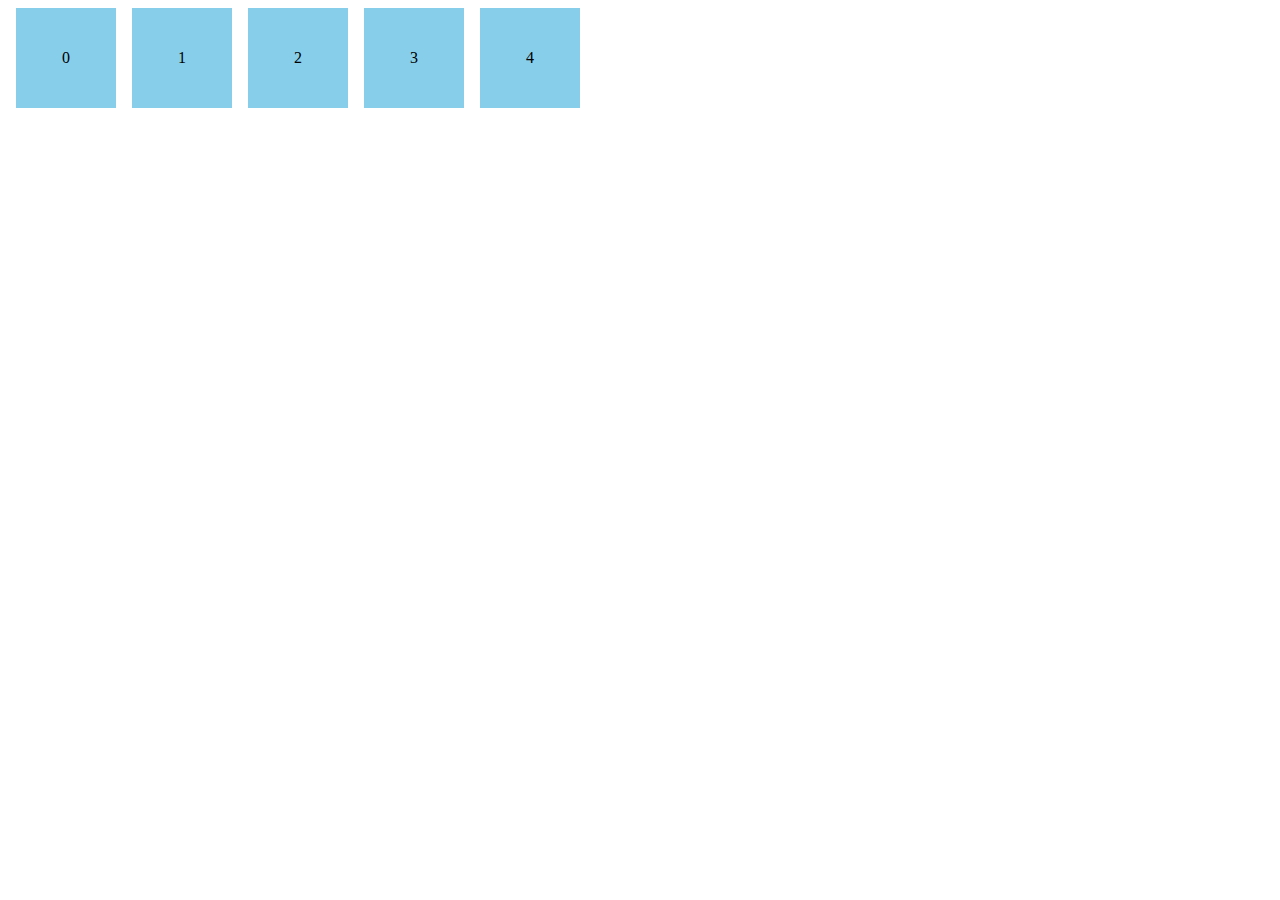
<file: index.html>
<!DOCTYPE html>
<html lang="ja">
<head>
  <META charaset="utf-8">
  <title>JavaScript Practice</title>
  <style>
    body {
      display: flex;
      flex-wrap: wrap;
    }
    .box {
      width: 100px;
      height: 100px;
      background-color: skyblue;
      cursor: pointer;
      transition: 0.8s ;
      margin: 0 8px 8px;
      text-align: center;
      line-height: 100px;
    }
    .win {
      background-color: pink;
      border-radius: 50%;
      transform: rotate(360deg);
    }
    .lose {
      transform: scale(0.9);
    }
  </style>


</head>
<body>


  <script>
    'use strict';

    const num = 5;
    const winner = Math.floor(Math.random() * num); //0-4

    for (let i = 0; i < num; i++ ) {
    const div = document.createElement('div');
    div.classList.add('box');
    div.textContent = i;

    div.addEventListener('click', () => {
      if (i === winner){
        div.textContent = 'Win!';
        div.classList.add('win')
      } else {
        div.textContent = 'lose!';
        div.classList.add('lose');
      }
    });

    document.body.appendChild(div);

    }
  </script>

</body>
</html>
</file>
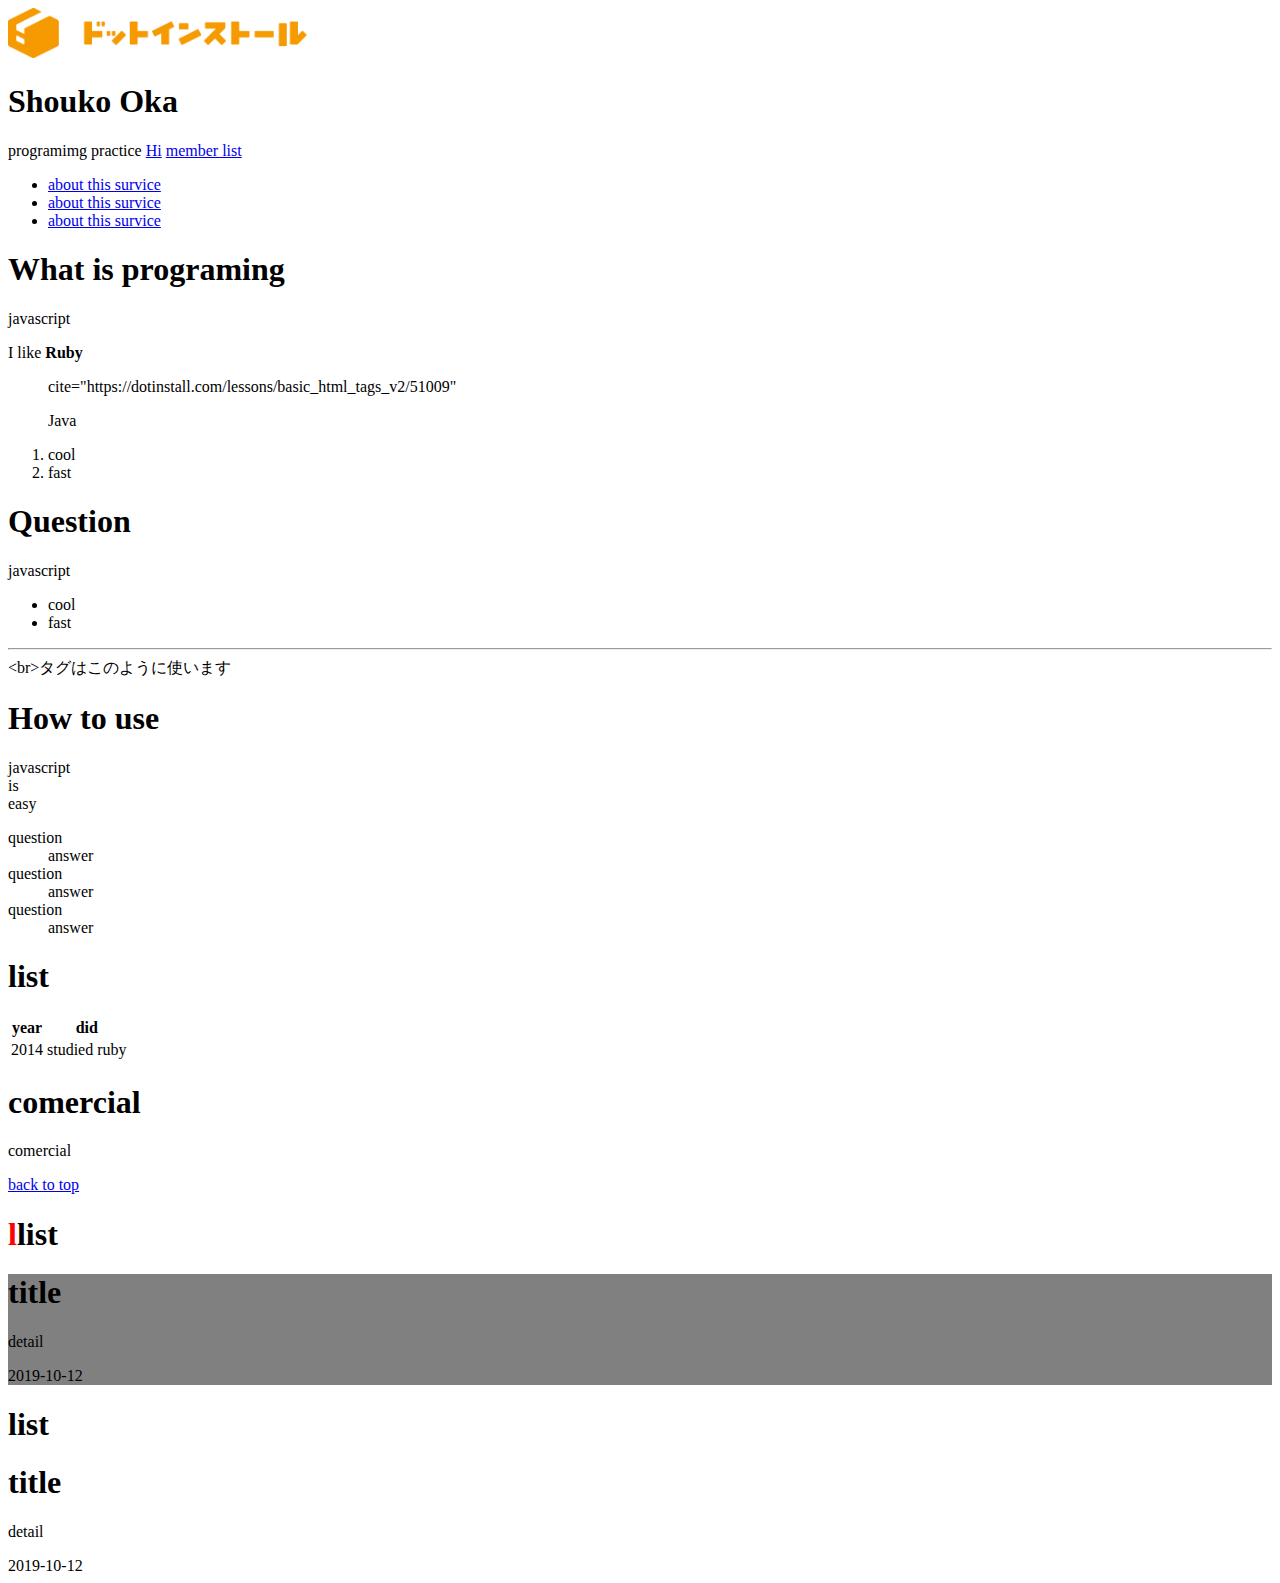
<file: MyHTML/index.html>
<!DOCTYPE html>
<html lang="en">
  <head>
    <meta charset="utf-8">
    <title>Shouko Oka</title>
    <meta name="description" content="programimg practice">
    <link rel="icon" href="favicon.ico">

  </head>
    <body>
      <header>
        <img src="img/logo.png" width="300" height="50" alt="Shouko Oka">
      </header>

      <main>

      <!-- memo -->
      <h1>Shouko Oka</h1>
      <p>programimg practice <a href="https://dotinstall.com/lessons/basic_html_tags_v2/51015" target="_blank">Hi</a> <a href="members.html">member list</a></p>

      <ul>
        <li> <a href="#what">about this survice</a></li>
        <li> <a href="#question">about this survice</a></li>
        <li> <a href="#how">about this survice</a></li>
      </ul>

      <section>
        <h1 id="what">What is programing</h1>
        <p>javascript</p>
        <p>I like <strong>Ruby</strong></p>
        <blockquote> cite="https://dotinstall.com/lessons/basic_html_tags_v2/51009"
        <p>Java</p>
        </blockquote>

        <ol>
          <li>cool</li>
          <li>fast</li>
        </ol>
      </section>

      <section>
        <h1 id="question">Question</h1>
        <p>javascript</p>
        <ul>
          <li>cool</li>
          <li>fast</li>
        </ul>
      </section>

      <hr>
      &lt;br&gt;タグはこのように使います</p>

      <section>
      <h1 id="how">How to use</h1>
        <p>javascript <br>is <br>easy</p>

        <dl>
          <dt>question</dt>
          <dd>answer</dd>
          <dt>question</dt>
          <dd>answer</dd>
          <dt>question</dt>
          <dd>answer</dd>
        </dl>
      </section>

      <section>
        <h1>list</h1>
        <table>
          <thead>
            <tr>
              <th>year</th>
              <th>did</th>
            </tr>
          </thead>
          <tbody>
            <tr>
              <td>2014</td>
              <td>studied ruby</td>
            </tr>

          </tbody>
        </table>
      </section>

      </main>

      <aside>
      <h1>comercial</h1>
      <p>comercial</p>
      </aside>
      <footer> <a href="#top">back to top</a></footer>

      <section>
        <h1><span style="color: red;"> l</span>list</h1>
        <div style="background-color: gray;">
          <article>
          <h1>title</h1>
          <p>detail</p>
          <footer><time>2019-10-12 </time></footer>
        </article>
        </div>


        <h1>list</h1>
        <article>
          <h1>title</h1>
          <p>detail</p>
          <footer><time>2019-10-12 </time></footer>
        </article>


      </section>

    </body>
</html>
</file>
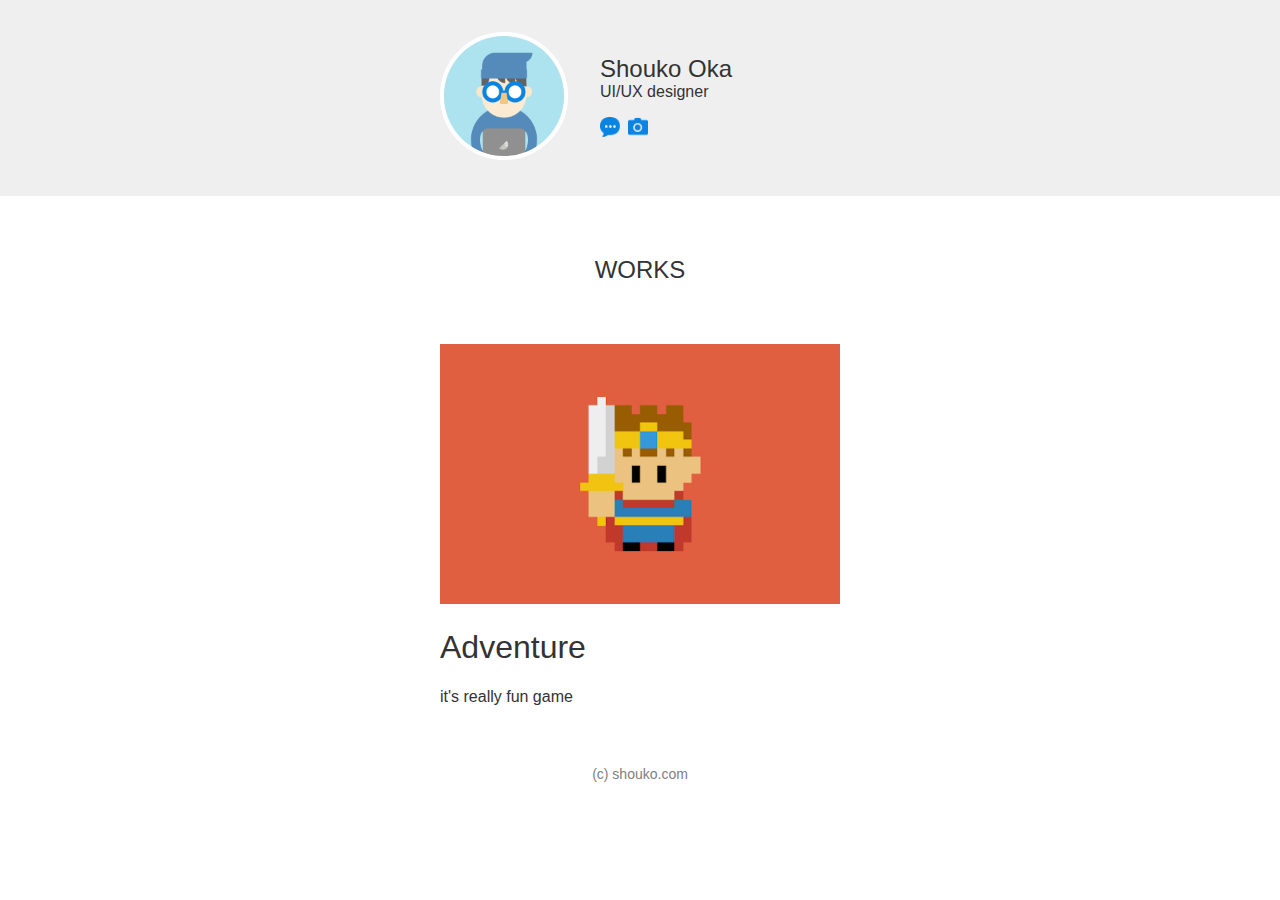
<file: Myportfolio/index.html>
<!DOCTYPE html>
<html>
<head>
  <meta charaset="utf-8">
  <title>My portfolio</title>
  <link rel="icon" href="favicon.ico">
  <meta name="description" content="it's my portfolio">
  <link rel="stylesheet" href="css/styles.css">
</head>
<body>
  <header>
    <div class="container">
      <div class="icon">
        <img src="img/taro.png" width="120" height="120" alt="taro's icon">
      </div>
      <div class="info">

      <h1>Shouko Oka</h1>
      <p>UI/UX designer</p>
      <ul>
        <li>
          <a href="https://dotinstall.com/lessons/basic_html_v5/49813" target="_blanck">
            <img src="img/blog.png" width="20" height="20" alt="icon">
          </a>
        </li>

        <li>
          <a href="https://dotinstall.com/lessons/basic_html_v5/49813" target="_blanck"">
            <img src="img/photos.png" width="20" height="20" alt="icon">
          </a>
        </li>


      </ul>
      </div>
    </div>


  </header>
  <section class="works">
    <!-- comment -->
    <h1>WORKS</h1>
    <section>
      <img src="img/work1.png" width="400" height="260" alt="explain">
      <h1>Adventure</h1>
      <p>it's really fun game</p>
    </section>
  </section>


  <footer>
    <p>(c) shouko.com</p>
  </footer>


</body>
</html>
</file>
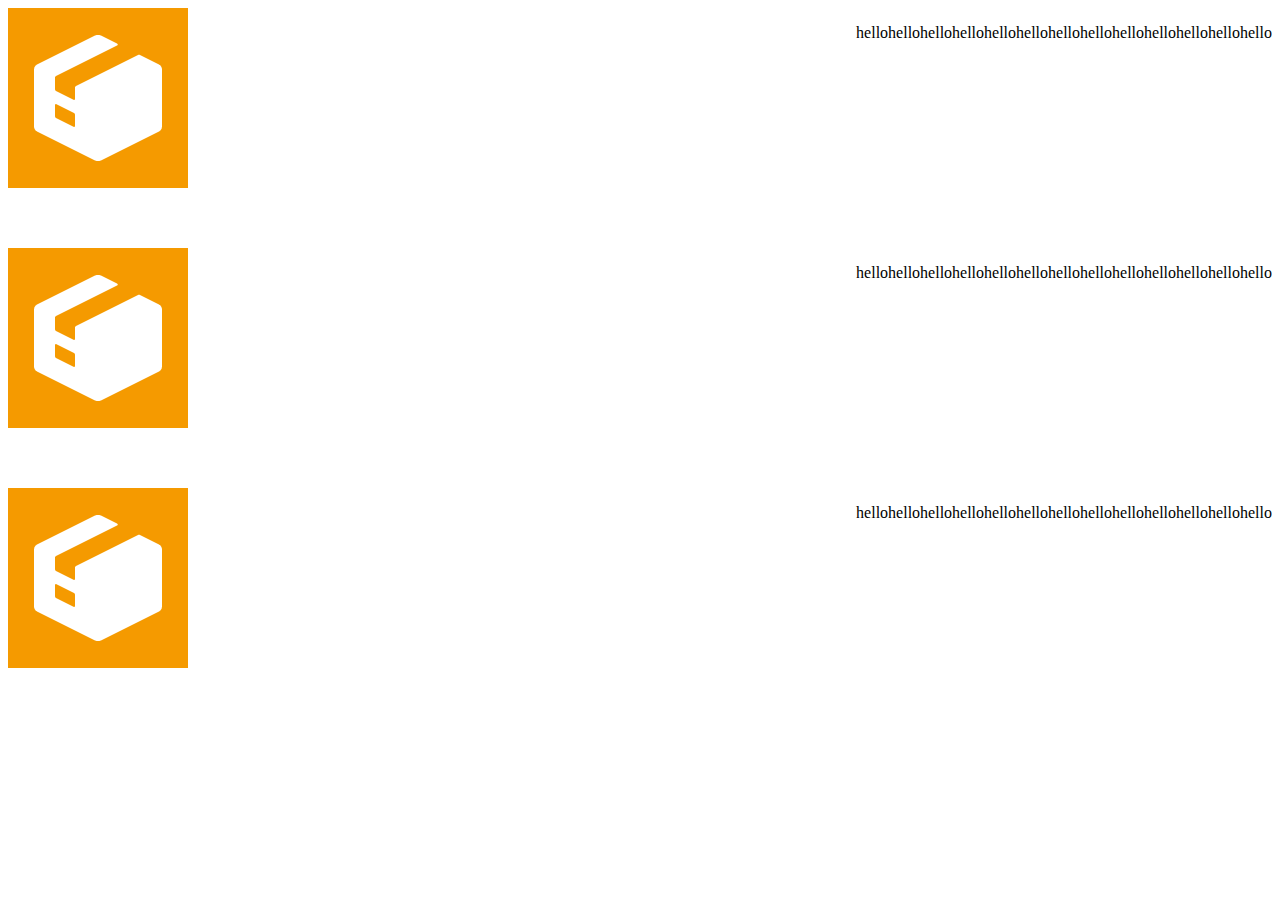
<file: CSS/MyCSS/index.html>
<!DCTYPE html>
<html lang="en">
<head>
  <meta charset="utf-8">
  <title>CSS practice</title>
  <link rel="stylesheet" href="css/styles.css">

</head>
<body>
  <section>
    <div class="pic">
    <img src="img/logo.png">
    </div>
   <p>hellohellohellohellohellohellohellohellohellohellohellohellohello</p>

  </section>
  <section>
    <div class="pic">
    <img src="img/logo.png">
    </div>
   <p>hellohellohellohellohellohellohellohellohellohellohellohellohello</p>

  </section>
  <section>
    <div class="pic">
    <img src="img/logo.png">
    </div>
   <p>hellohellohellohellohellohellohellohellohellohellohellohellohello</p>

  </section>

</body>

</html>
</file>
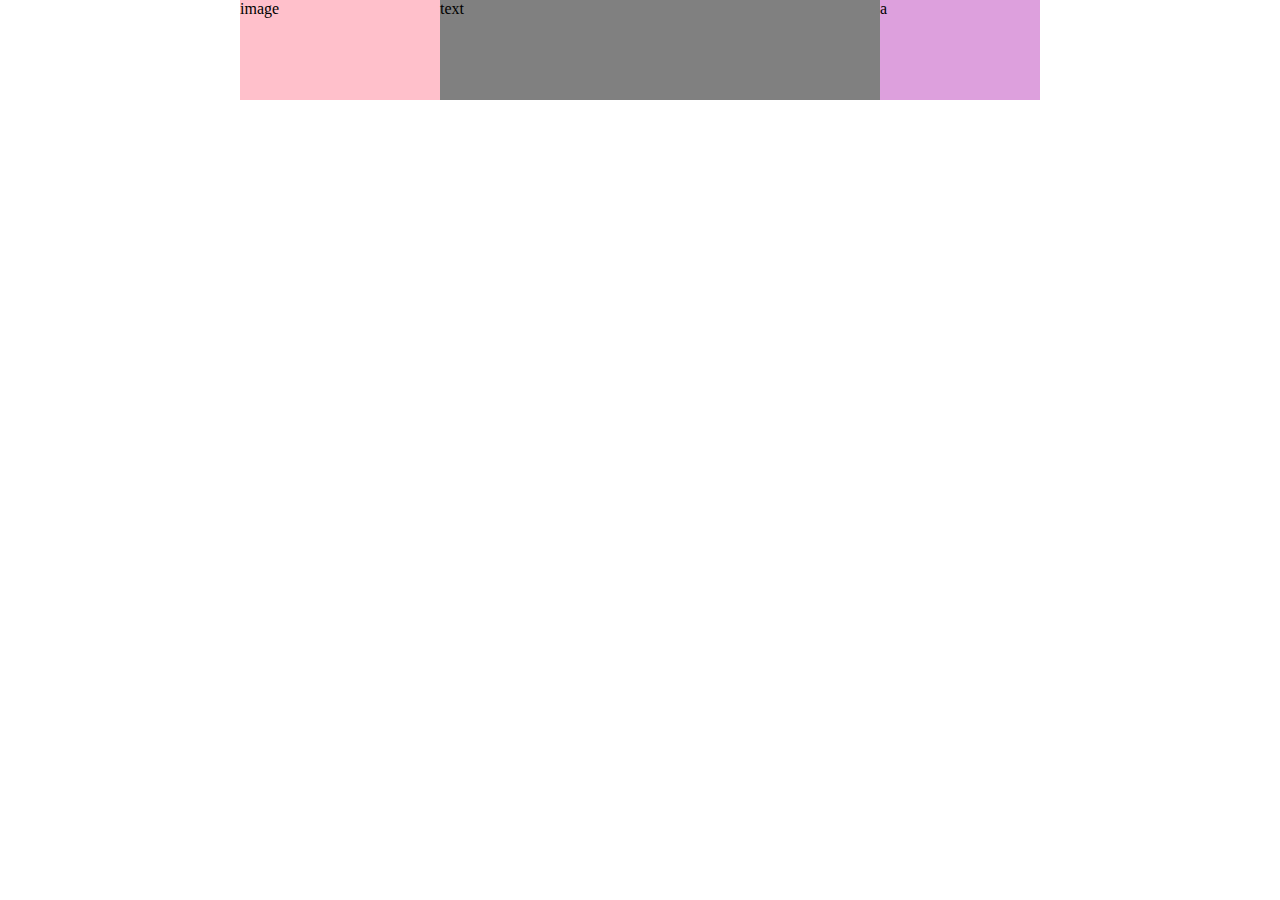
<file: CSS/MyRWD/index.html>
<!DOCTYPE html>
<html lang="ja">
  <head>
    <meta charset="utf-8">
    <meta name="viewport" content="width=device-width, initial-scale=1">
    <title>My site</title>
    <link rel="stylesheet" href="css/style.css">
  </head>
  <body>
    <section>
    <div class="image">image</div>
    <div class="text">text</div>
    <aside>a</aside>
    </section>
  </body>
</html>
</file>
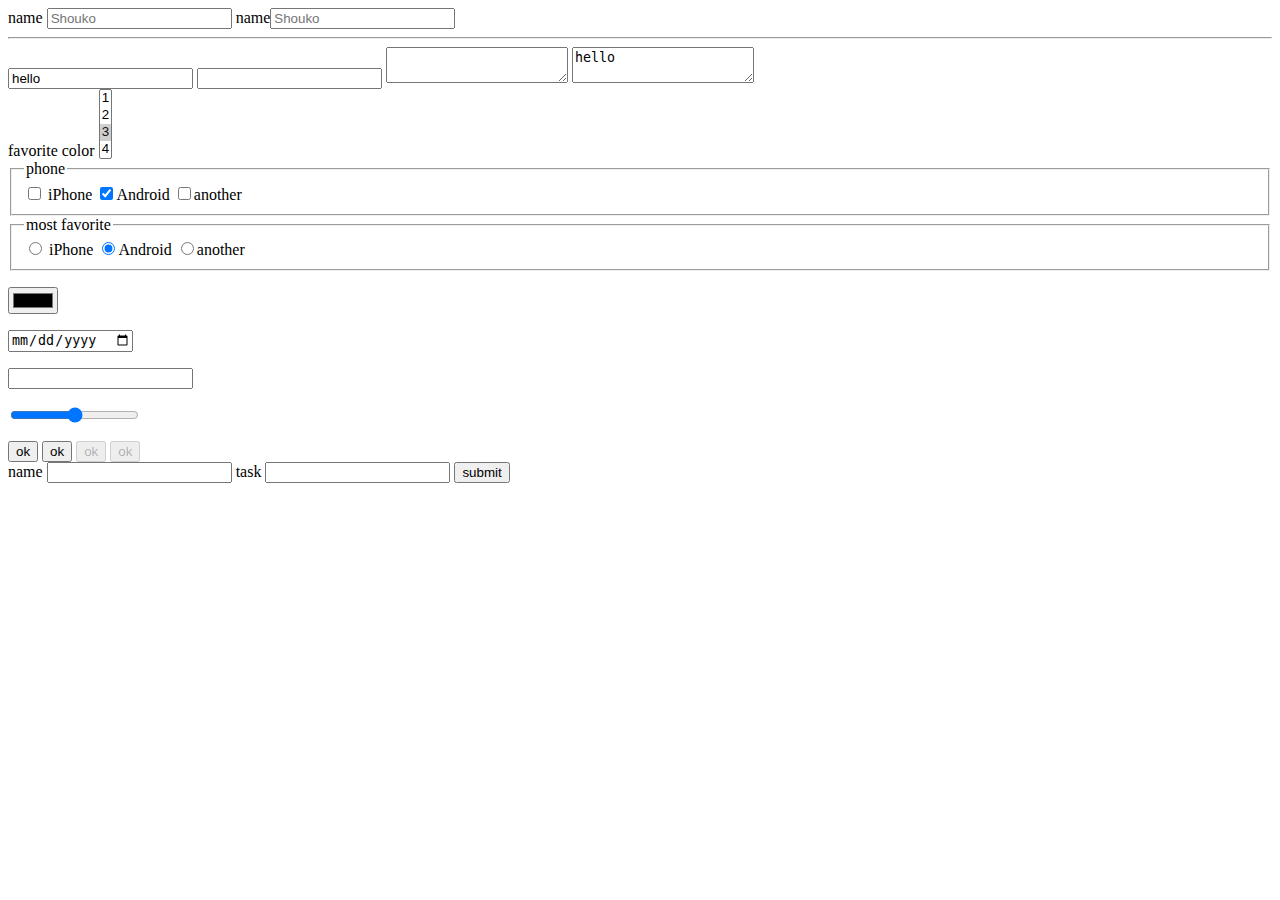
<file: HTML/MyHTML_form/index.html>
<!DCTYPE html>
<html lang="en">
<head>
  <meta charset="utf-8">
  <title>my html</title>
</head>
<body>
  <section>
    <label for="name">name </label>
    <input id="name"type="text" placeholder="Shouko">

    <label >name<input type="text" placeholder="Shouko"></label>

    <hr>

    <input type="text" value="hello">

    <input type="password">
    <textarea ></textarea>
    <textarea >hello</textarea>
  </section>

  <section>
    <label for="color">favorite color</label>
    <select id="color" size="4" multiple>
      <option >1</option>
      <option >2</option>
      <option selected>3</option>
      <option >4</option>
    </select>
  </section>

  <section>
    <fieldset>
    <legend>phone</legend>
      <label ><input type="checkbox"> iPhone</label>
      <label ><input type="checkbox" checked>Android</label>
      <label ><input type="checkbox">another</label>
    </fieldset>

  </section>


  <section>
    <fieldset>
    <legend>most favorite</legend>
      <label ><input type="radio" name="phone"> iPhone</label>
      <label ><input type="radio" checked name="phone">Android</label>
      <label ><input type="radio" name="phone">another</label>
    </fieldset>

  </section>

  <section>
    <p><input type="color"></p>
    <p><input type="date"></p>
    <p><input type="number"></p>
    <p><input type="range"></p>
  </section>

  <section>
    <input type="button" value="ok">
    <button>ok</button>
    <input type="button" value="ok" disabled>
    <button disabled>ok</button>
  </section>

  <section>
    <form action="process.php" method="post">
    <label>name <input type="text" name="username"></label>
    <label>task <input type="text" name="task"></label>
    <button>submit </button>
    </form>
  </section>


</body>

</html>
</file>
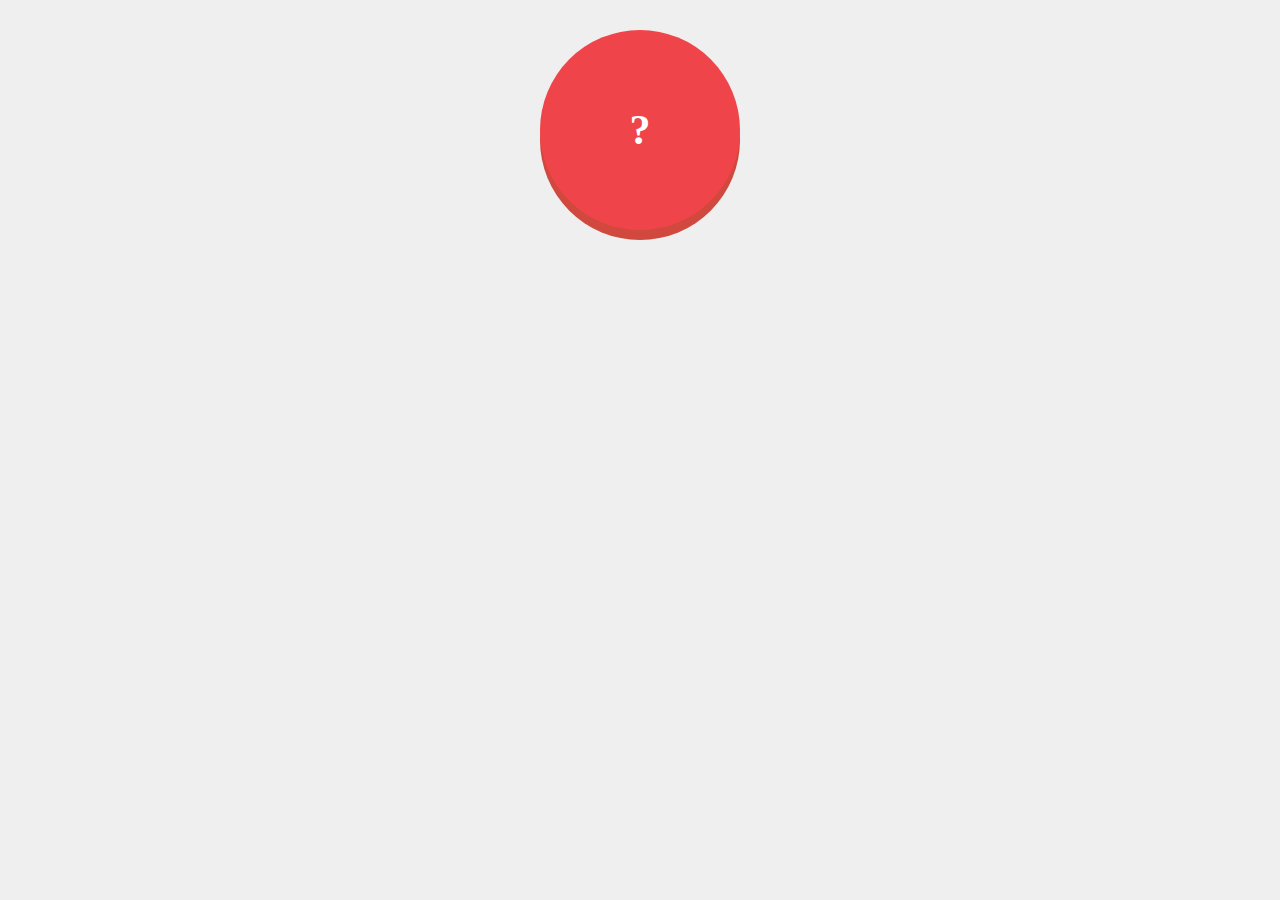
<file: JavaScript/MYOMIKUJI/index.html>
<!DOCTYPE html>
<html lang="ja">
<head>
  <meta charaset="utf-8">
  <title>omikuji</title>
  <link rel="stylesheet" href="css/styles.css">
</head>
<body>
  <div id="btn">?</div>
  <script src="js/main.js"></script>
</body>

</html>
</file>
<file: Myportfolio/css/styles.css>
body{
  color:#333;
  font-family: Verdana, sans-serif;
  margin: 0;
}

header{
  background-color: #efefef;
  padding-top: 32px;
  padding-bottom: 32px;
}

.container{
  /*background-color: pink;*/
  width: 400px;
  margin-left: auto;
  margin-right: auto;
  display: flex;
  align-items: center
}

.icon{
  /*background-color: skyblue;*/
}

.icon img{
  border-radius: 50%;
  border-width: 4px;
  border-style: solid;
  border-color: white;
}

.info{
  /*background-color: tomato;*/
  margin-left:  32px;
}

.info h1{
  font-weight: normal;
  font-size: 24px;
  margin: 0;

}

.info p{
  margin: 0;
  margin-bottom: 16px;
}

.info ul{
  margin: 0;
  padding: 0;
  list-style-type: none;
  display: flex;
}

.info ul li{
  margin-right: 8px;
}

.works {
  width: 400px;
  margin-left: auto;
  margin-right: auto;

}

.works > h1{
  font-weight: normal;
  font-size:  24px;
  text-align: center;
  margin-top: 60px;
  margin-bottom: 60px;
}

.works > section {
  margin-bottom: 60px;
}

.works > section > h1{
  font-weight: normal;
}

.works p{
 line-heigh: 1.8;
}

footer p{
  text-align: center;
  font-size: 14px;
  margin-bottom: 60px;
  color: gray;
}
</file>
<file: CSS/MyCSS/css/styles.css>
section {
  display: flex;
  margin-bottom: 60px;
  justify-content: space-between;
}

section:nth-chid(even){
  flex-direction: row-reverse;
}

.pic {
  width: 180px;
}

.desc {
  width: calc(100% - 180px -32px);
}
</file>
<file: CSS/MyRWD/css/style.css>
body {
  margin: 0;
}
.image {
  background: pink;
  height: 100px;

}

aside {
  display: none;
}

.text{
  background: gray;
  height: 100px;
}

@media(min-width: 600px) {
  section{
    display: flex;
  }
  .image{
    width: 200px;
  }
  .text {
    flex: 1;
  }
}

@media(min-width: 800px){
  section{
    width: 800px;
    margin: 0 auto;

  }

  aside {
    display: block;
    background: plum;
    width: 160px;
  }

}
</file>
<file: JavaScript/MYOMIKUJI/css/styles.css>
body {
  background: #efefef;
}

#btn{
  width: 200px;
  height: 200px;
  background: #ef454a;
  border-radius: 50%;
  margin: 30px auto;
  text-align: center;
  line-height: 200px;
  color: #fff;
  font-weight: bold;
  font-size: 42px;
  cursor: pointer;
  box-shadow: 0 10px 0 #d1483e;
}

#btn:hover{
  opacity: 0.9;
}

#btn:active{
  box-shadow: 0 5px 0 #d1483e;
  margin: 35px auto;
}
</file>
